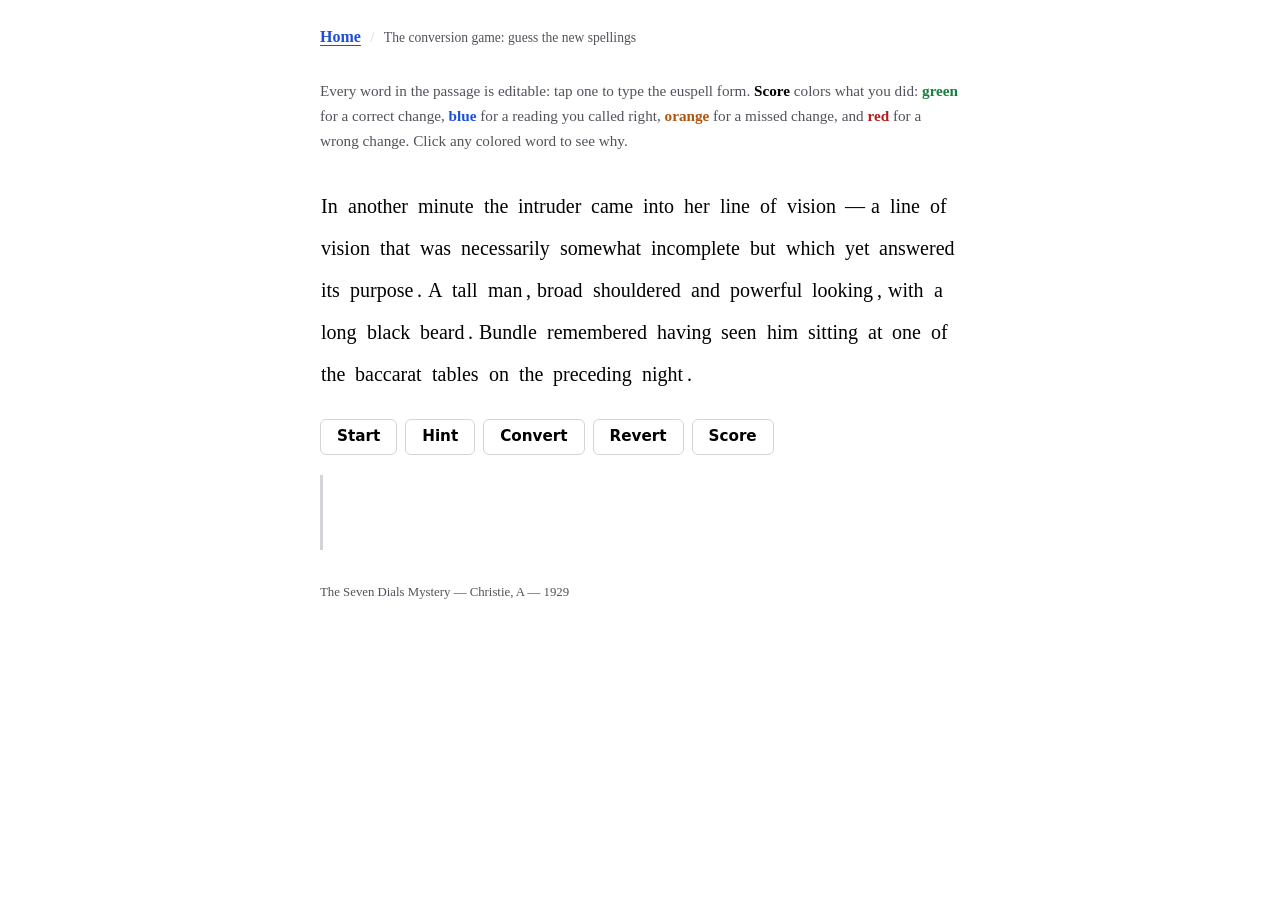
<file: web/index.html>
<!doctype html>
<html lang="en">
<head>
<meta charset="utf-8">
<meta name="viewport" content="width=device-width, initial-scale=1">
<title>Euspell conversion game</title>
<!--
  A copy of the site favicon sits next to this file rather than the page relying
  on the browser's fallback to /favicon.ico at the site root. Two reasons: the
  fallback resolves to the disk root when the page is opened from file:// for an
  offline demo, and a relative href is the only form that works both there and
  when served -- the same reasoning as the absolute home link below, arrived at
  from the other direction. The ?v= is here because browsers cache a favicon
  harder than they cache anything else on the page.
-->
<link rel="icon" href="favicon.ico?v=2026-08-24" sizes="16x16 48x48 128x128">
<!--
  The ?v= is a cache buster and has to be bumped whenever one of these files
  changes. The server sends Cache-Control: max-age=604800 for .css and .js but
  nothing for .html, so without it a returning visitor pairs fresh markup with a
  week-old stylesheet - which is how the masthead once arrived unstyled. Chromium
  drops the query when resolving file://, so opening this page from disk still
  works.
-->
<link rel="stylesheet" href="game.css?v=2026-08-24">
</head>
<!--
  The extension must not touch this page. The passage is presented in traditional
  spelling for the player to convert by hand, and scored against the euspell text
  in paragraphs.js - converting it would rewrite the question and hand over the
  answer. Honoured by the extension's dom-walker, which climbs the ancestor chain.
-->
<body data-euspell="off">

<!--
  The link home is absolute, not "/". This page is also opened straight from the
  filesystem for offline demos and store screenshots, where "/" resolves to the
  disk root and a relative "../" lands on a directory listing. An absolute URL is
  the only form that behaves in both places.
-->
<header class="masthead">
  <a class="home" href="https://euspell.org/">Home</a>
  <span class="what">The conversion game: guess the new spellings</span>
</header>

<!--
  Help lives in the markup, not in game.js: mount() rewrites #game on every
  Start, and this text never changes. The color names are set in the colors they
  name, so the legend demonstrates itself -- and the word still says which is
  which, so it survives grayscale and color blindness like the rest of the page.
-->
<p class="help">
  Every word in the passage is editable: tap one to type the euspell form.
  <b>Score</b> colors what you did: <span class="green">green</span> for a
  correct change, <span class="blue">blue</span> for a reading you called right,
  <span class="orange">orange</span> for a missed change, and
  <span class="red">red</span> for a wrong change. Click any colored word to see
  why.
</p>

<main id="game"></main>

<!--
  Opens straight from the filesystem: no server, no build, no network. That is
  deliberate — it is how the page gets demoed offline and screenshotted for the
  store listing, and it rules out ES modules and fetch(), which Chrome blocks on
  file://. paragraphs.js assigns a global; game.js reads it.
-->
<script src="paragraphs.js?v=2026-09-15"></script>
<script src="game.js?v=2026-08-24"></script>
<script>
  EuspellGame.mount(document.getElementById('game'), window.EUSPELL_PARAGRAPHS);
</script>

</body>
</html>
</file>
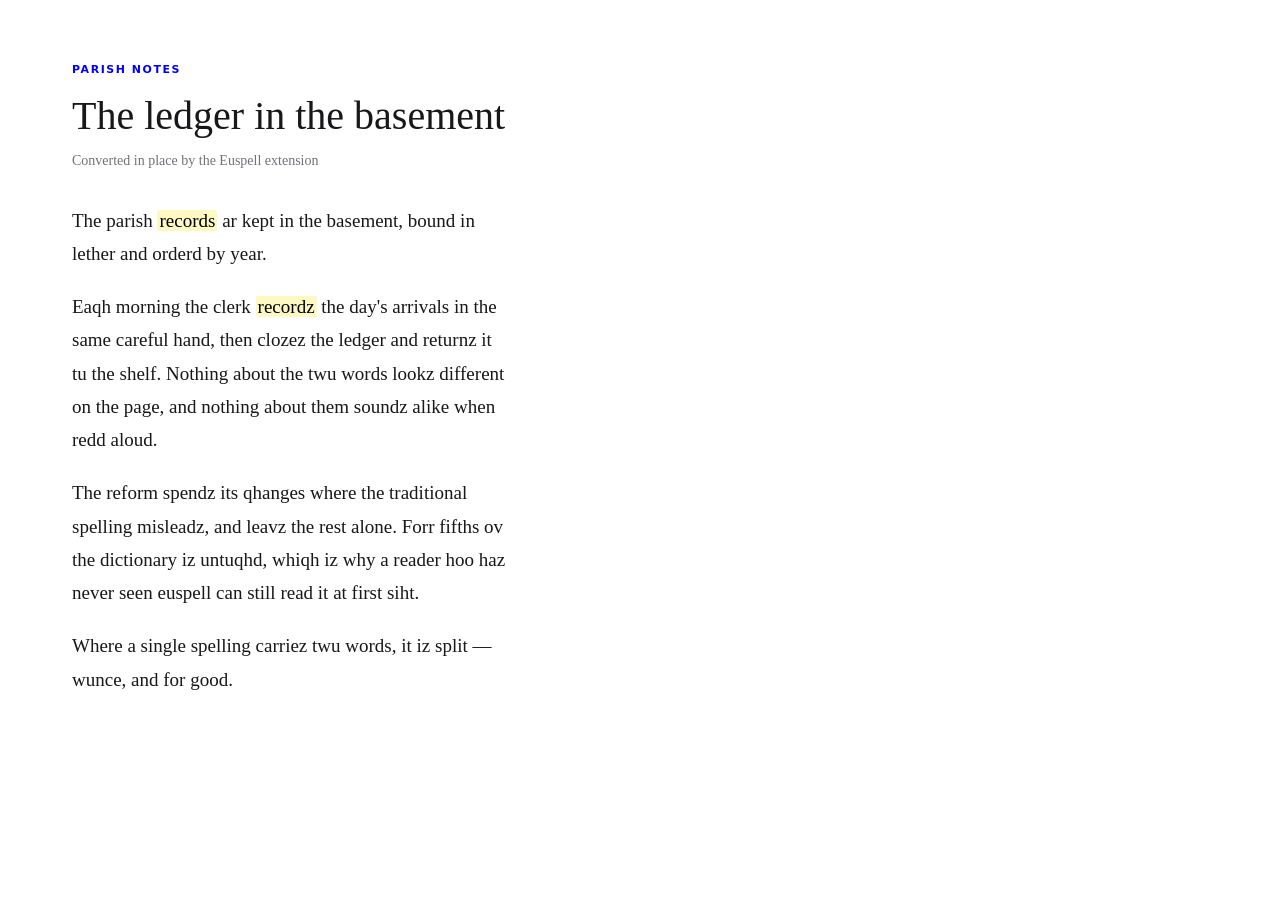
<file: tools/demo-page.html>
<!doctype html>
<html lang="en">
<head>
<meta charset="utf-8">
<title>Euspell — converted page, for the popup screenshot</title>
<!--
  The background for store shot 2: a page already converted to euspell, with the
  popup composited over it.

  The passage is written rather than quoted, for one reason — it has to contain
  BOTH readings of `records`, so the page behind the popup shows precisely what
  the popup is explaining. The engine produced this text; `records` stays for the
  plural noun and `recordz` appears for the verb, one line apart, which is the
  reform's central claim visible in situ.

  Deliberately not styled to resemble any real publication.
-->
<style>
  html, body { margin: 0; height: 100%; background: #fff; }
  body {
    font: 19px/1.75 Georgia, "Times New Roman", serif;
    color: #18181b;
    padding: 64px 72px;
    box-sizing: border-box;
  }
  .kicker {
    font: 600 11px/1 system-ui, sans-serif;
    letter-spacing: .14em; text-transform: uppercase;
    color: #0000FF; margin-bottom: 18px;
  }
  h1 { font-size: 40px; line-height: 1.15; margin: 0 0 10px; font-weight: 500; }
  .byline { font-size: 14px; color: #71717a; margin: 0 0 30px; }
  p { margin: 0 0 20px; max-width: 46ch; }
  mark { background: #fef9c3; padding: 0 2px; border-radius: 2px; }
</style>
</head>
<body>
  <div class="kicker">Parish notes</div>
  <h1>The ledger in the basement</h1>
  <p class="byline">Converted in place by the Euspell extension</p>

  <p>The parish <mark>records</mark> ar kept in the basement, bound in lether and
     orderd by year.</p>

  <p>Eaqh morning the clerk <mark>recordz</mark> the day's arrivals in the same
     careful hand, then clozez the ledger and returnz it tu the shelf. Nothing
     about the twu words lookz different on the page, and nothing about them
     soundz alike when redd aloud.</p>

  <!-- Every line below is the engine's own output, pasted verbatim. Writing
       euspell by hand for a store screenshot is how invented spellings ship:
       a first attempt at these two paragraphs got seven words wrong. -->
  <p>The reform spendz its qhanges where the traditional spelling misleadz, and
     leavz the rest alone. Forr fifths ov the dictionary iz untuqhd, whiqh iz why
     a reader hoo haz never seen euspell can still read it at first siht.</p>

  <p>Where a single spelling carriez twu words, it iz split — wunce, and for
     good.</p>
</body>
</html>
</file>
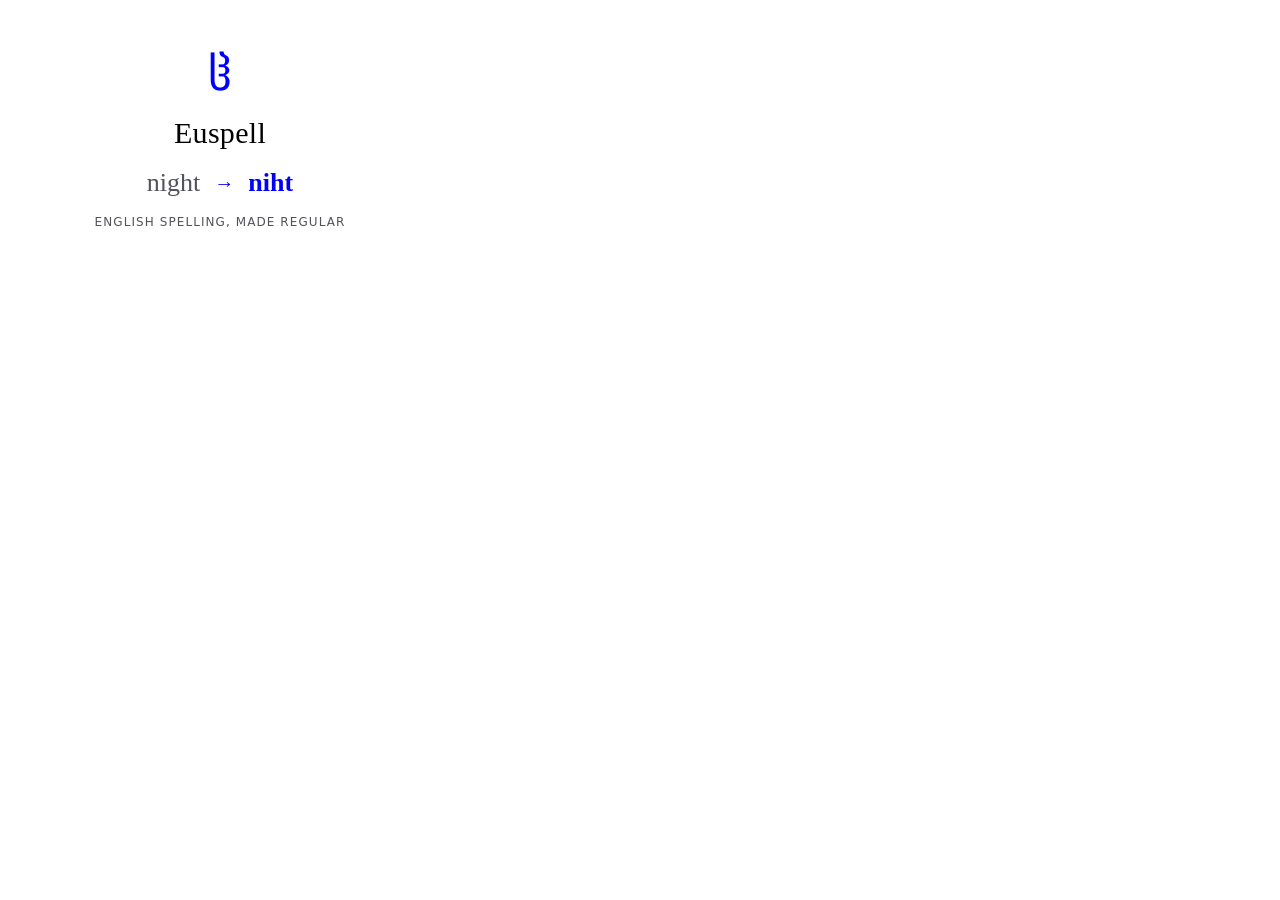
<file: tools/promo-tile.html>
<!doctype html>
<html lang="en">
<head>
<meta charset="utf-8">
<title>Euspell — promo tile</title>
<!--
  The Chrome Web Store's 440x280 promo tile. Optional, but required for any
  chance of being featured, and a different aspect ratio from the screenshots so
  it has to be composed rather than cropped.

  One idea only: a word changing. The brand blue is #0000FF, and `night → niht`
  is the reform's clearest single example — one letter pair gone, the word still
  legible at a glance, which is the whole argument in four characters.
-->
<style>
  html, body { margin: 0; height: 100%; }
  body {
    width: 440px; height: 280px;
    display: flex; flex-direction: column;
    align-items: center; justify-content: center;
    gap: 18px;
    background: #ffffff;
    font-family: Georgia, "Times New Roman", serif;
    color: #000;
  }
  .mark {
    font-size: 46px; line-height: 1;
    color: #0000FF;
    font-family: "Segoe UI Symbol", "Noto Sans Georgian", Georgia, serif;
  }
  .name { font-size: 30px; letter-spacing: .01em; }
  .pair { font-size: 26px; display: flex; align-items: center; gap: 14px; }
  .from { color: #52525b; }
  .arrow { color: #0000FF; font-size: 20px; }
  .to { color: #0000FF; font-weight: 700; }
  .tag {
    font: 12px/1 system-ui, sans-serif;
    letter-spacing: .09em; text-transform: uppercase; color: #52525b;
  }
</style>
</head>
<body>
  <div class="mark">ჱ</div>
  <div class="name">Euspell</div>
  <div class="pair">
    <span class="from">night</span>
    <span class="arrow">→</span>
    <span class="to">niht</span>
  </div>
  <div class="tag">English spelling, made regular</div>
</body>
</html>
</file>
<file: web/game.css>
/* The conversion game. Legend and reasoning: ../writing-test.md
 *
 * White background by specification, so the light palette is the only palette.
 * Two channels carry the verdict, because hue alone cannot: color is the
 * five-way state, and a wavy underline is the right/wrong binary that survives
 * color blindness and grayscale. Every color below clears WCAG AA on white —
 * the obvious #FFA500 and #FF0000 do not, at 1.97:1 and 4.00:1.
 *
 * There was a third channel: bold, marking the words that needed a reading
 * decided. It was removed. Before the player types anything it points at the
 * exact words the Hint button exists to reveal, so the puzzle arrives already
 * half-solved — and it was wrong about which words those were, bolding "minute"
 * and "motives".
 */
:root {
  --ink: #000000;
  --blue: #1D4ED8;   /* reading called right  6.70:1 */
  --green: #15803D;  /* correctly changed     5.02:1 */
  --orange: #B45309; /* should have changed   5.02:1 */
  --red: #B91C1C;    /* changed wrongly       6.47:1 */
  --rule: #d4d4d8;
  --muted: #52525b;
}

body {
  margin: 0;
  background: #ffffff;
  color: var(--ink);
  font: 16px/1.6 Georgia, "Times New Roman", serif;
}

.game { max-width: 40rem; margin: 0 auto; padding: 2rem 1.25rem 4rem; }

/* Help text, sharing the game's column so the two read as one page. Set smaller
   and muted: it is scaffolding for a first visit, and it must not compete with
   the passage, which is the thing to be read. The four color names carry their
   own colors, which is the shortest legend there is. */
.help {
  max-width: 40rem;
  margin: 0 auto;
  padding: 1.5rem 1.25rem 0;
  color: var(--muted);
  font-size: 0.95rem;
  line-height: 1.65;
}
.help b { color: var(--ink); }
.help .blue { color: var(--blue); font-weight: 700; }
.help .green { color: var(--green); font-weight: 700; }
.help .orange { color: var(--orange); font-weight: 700; }
.help .red { color: var(--red); font-weight: 700; }

.passage {
  font-size: 1.25rem;
  line-height: 2.1;      /* room for the focus ring and the wavy underline */
  margin: 0 0 1.5rem;
}

/* A word, not a form field: no border until it has focus, so the paragraph
   still reads as a paragraph rather than as eighty input boxes. */
.w {
  /* inline-block, not inline: iOS Safari cannot place the caret inside a small
     INLINE contenteditable fragment embedded in non-editable text — it pins the
     caret to the end and refuses mid-word edits. Giving each word its own
     inline-block box fixes caret placement. (Chrome/Android edits inline fine.) */
  display: inline-block;
  -webkit-user-select: text;
  user-select: text;
  border-radius: 2px;
  padding: 0 1px;
  outline: none;
  white-space: pre;
}
/* The editable words are real <input>s (for iOS caret handling), stripped of
   native field chrome so they read as words set into the prose. */
input.w {
  font: inherit;
  color: inherit;
  -webkit-appearance: none;
  appearance: none;
  border: 0;
  margin: 0;
  background: transparent;
  vertical-align: baseline;
  box-sizing: content-box;
}
input.w:hover { background: #f4f4f5; }
input.w:focus { background: #eef2ff; box-shadow: 0 0 0 2px var(--blue); }

/* Hint and Convert use a solid underline; the error marks below use a wavy one,
   so the two never mean the same thing. */
.w.hint { text-decoration: underline; text-underline-offset: 4px; }

.w.blue { color: var(--blue); }
.w.green { color: var(--green); }
.w.orange {
  color: var(--orange);
  text-decoration: underline wavy var(--orange);
  text-underline-offset: 4px;
}
.w.red {
  color: var(--red);
  text-decoration: underline wavy var(--red);
  text-underline-offset: 4px;
}

.bar { display: flex; flex-wrap: wrap; gap: .5rem; margin-bottom: 1.25rem; }
.bar button {
  font: 600 .95rem/1 system-ui, sans-serif;
  padding: .6rem 1rem;
  border: 1px solid var(--rule);
  border-radius: 6px;
  background: #fff;
  color: var(--ink);
  cursor: pointer;
}
.bar button:hover { border-color: var(--muted); }
.bar button.toggle.on { background: var(--ink); color: #fff; border-color: var(--ink); }

.readout {
  font: .9rem/1.7 ui-monospace, "Cascadia Code", Consolas, monospace;
  margin: 0 0 1rem;
  white-space: pre-wrap;
  color: var(--ink);
}

.panel {
  min-height: 3.2rem;
  padding: .75rem 1rem;
  border-left: 3px solid var(--rule);
  font-size: .95rem;
  color: var(--muted);
}

.attrib { font-size: .8rem; color: var(--muted); margin-top: 2rem; }

/* Masthead. The game is reachable on its own URL, so it needs a way back to the
   site; it matches the passage column rather than spanning the window. */
.masthead {
  display: flex;
  flex-wrap: wrap;
  align-items: baseline;
  gap: .25rem .6rem;
  max-width: 40rem;
  margin: 0 auto;
  padding: 1.25rem 1.25rem 0;
}
.masthead .home {
  font: 600 1rem/1.4 Georgia, "Times New Roman", serif;
  /* Blue and underlined at rest, not only on hover: it reads as "Home", a word
     with no arrow in front of it any more, and a touch screen has no hover to
     reveal that it is a link at all. */
  color: var(--blue);
  text-decoration: underline;
  text-underline-offset: 3px;
  /* Generous hit area: this is the one link on a page played with thumbs. */
  padding: .35rem 0;
}
/* The resting state already carries the color and the underline, so hover has
   to say something else. Thickening the rule is the quietest thing available
   that is not a second color. */
.masthead .home:hover,
.masthead .home:focus-visible { text-decoration-thickness: 2px; }
/* Kept next to the wordmark rather than pushed to the far edge: at this column
   width space-between left 400px of nothing between them, and they stopped
   reading as one header. The rule below is the join. */
.masthead .what { font-size: .85rem; color: var(--muted); }
.masthead .what::before { content: "/"; margin-right: .6rem; color: var(--rule); }
</file>
